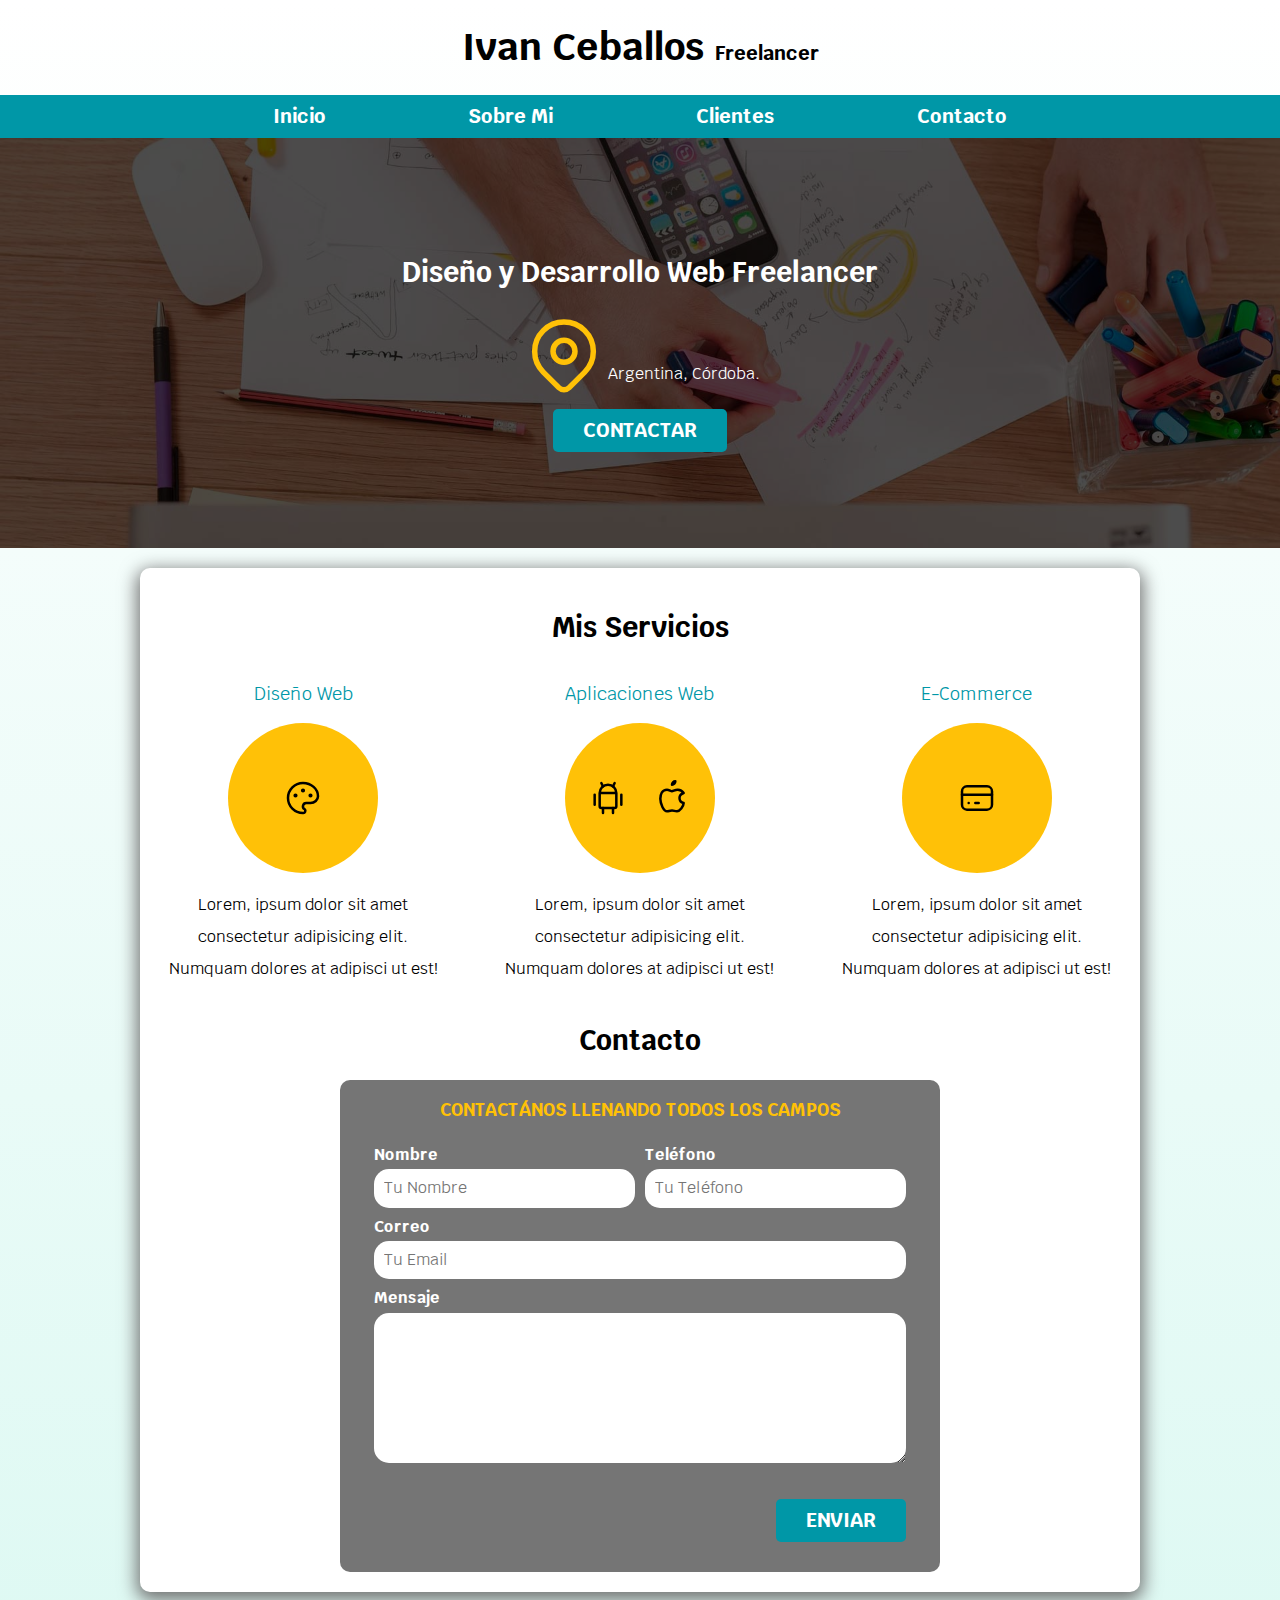
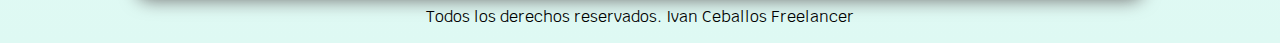
<file: index.html>
<!DOCTYPE html>
<html lang="en">

<head>
    <meta charset="UTF-8">
    <meta http-equiv="X-UA-Compatible" content="IE=edge">
    <meta name="viewport" content="width=device-width, initial-scale=1.0">
    <!-- normalize -->
    <link rel="preload" href="css/normalize.css" as="style">
    <link rel="stylesheet" href="css/normalize.css">
    <!-- fuente google -->
    <link rel="preconnect" href="https://fonts.googleapis.com">
    <link rel="preconnect" href="https://fonts.gstatic.com" crossorigin>
    <link href="https://fonts.googleapis.com/css2?family=Krub:wght@400;700&display=swap" rel="stylesheet">
    <!-- css -->
    <link rel="preload" href="css/style.css" as="style">
    <link rel="stylesheet" href="css/style.css">

    <title>Diseñador Freelancer</title>
</head>

<body>
    <header>
        <h1 class="titulo">Ivan Ceballos <span>Freelancer</span></h1>
    </header>

    <div class="nav-bg">
        <nav class="navegacion-principal contenedor">
            <a href="index.html">Inicio</a>
            <a href="nosotros.html">Sobre Mi</a>
            <a href="#">Clientes</a>
            <a href="#">Contacto</a>
        </nav>
    </div>

    <section class="hero">
        <div class="contenido-hero">

            <h2>Diseño y Desarrollo Web Freelancer</h2>

            <div class="ubicacion">

                <svg xmlns="http://www.w3.org/2000/svg" class="icon icon-tabler icon-tabler-map-pin" width="88"
                    height="88" viewBox="0 0 24 24" stroke-width="1.5" stroke="#FFC107" fill="none"
                    stroke-linecap="round" stroke-linejoin="round">
                    <path stroke="none" d="M0 0h24v24H0z" fill="none" />
                    <circle cx="12" cy="11" r="3" />
                    <path d="M17.657 16.657l-4.243 4.243a2 2 0 0 1 -2.827 0l-4.244 -4.243a8 8 0 1 1 11.314 0z" />
                </svg>
                <p>Argentina, Córdoba.</p>

            </div><!-- ubicacion -->


            <a class="boton" href="#">Contactar</a>

        </div> <!-- .contenido-hero -->

    </section>

    <main class="contenedor sombra">

        <h2>Mis Servicios</h2>
        <div class="servicios">

            <section class="servicio">

                <h3>Diseño Web</h3>

                <div class="iconos">

                    <svg xmlns="http://www.w3.org/2000/svg" class="icon icon-tabler icon-tabler-palette" width="40"
                        height="40" viewBox="0 0 24 24" stroke-width="1.5" stroke="#000000" fill="none"
                        stroke-linecap="round" stroke-linejoin="round">
                        <path stroke="none" d="M0 0h24v24H0z" fill="none" />
                        <path
                            d="M12 21a9 9 0 1 1 0 -18a9 8 0 0 1 9 8a4.5 4 0 0 1 -4.5 4h-2.5a2 2 0 0 0 -1 3.75a1.3 1.3 0 0 1 -1 2.25" />
                        <circle cx="7.5" cy="10.5" r=".5" fill="currentColor" />
                        <circle cx="12" cy="7.5" r=".5" fill="currentColor" />
                        <circle cx="16.5" cy="10.5" r=".5" fill="currentColor" />
                    </svg>

                </div>

                <p>Lorem, ipsum dolor sit amet consectetur adipisicing elit.
                    Numquam dolores at adipisci ut est!</p>

            </section>

            <section class="servicio">

                <h3>Aplicaciones Web</h3>
                <div class="iconos">

                    <svg xmlns="http://www.w3.org/2000/svg" class="icon icon-tabler icon-tabler-brand-android"
                        width="40" height="40" viewBox="0 0 24 24" stroke-width="1.5" stroke="#000000" fill="none"
                        stroke-linecap="round" stroke-linejoin="round">
                        <path stroke="none" d="M0 0h24v24H0z" fill="none" />
                        <line x1="4" y1="10" x2="4" y2="16" />
                        <line x1="20" y1="10" x2="20" y2="16" />
                        <path d="M7 9h10v8a1 1 0 0 1 -1 1h-8a1 1 0 0 1 -1 -1v-8a5 5 0 0 1 10 0" />
                        <line x1="8" y1="3" x2="9" y2="5" />
                        <line x1="16" y1="3" x2="15" y2="5" />
                        <line x1="9" y1="18" x2="9" y2="21" />
                        <line x1="15" y1="18" x2="15" y2="21" />
                    </svg>

                    <svg xmlns="http://www.w3.org/2000/svg" class="icon icon-tabler icon-tabler-brand-apple" width="40"
                        height="40" viewBox="0 0 24 24" stroke-width="1.5" stroke="#000000" fill="none"
                        stroke-linecap="round" stroke-linejoin="round">
                        <path stroke="none" d="M0 0h24v24H0z" fill="none" />
                        <path
                            d="M9 7c-3 0 -4 3 -4 5.5c0 3 2 7.5 4 7.5c1.088 -.046 1.679 -.5 3 -.5c1.312 0 1.5 .5 3 .5s4 -3 4 -5c-.028 -.01 -2.472 -.403 -2.5 -3c-.019 -2.17 2.416 -2.954 2.5 -3c-1.023 -1.492 -2.951 -1.963 -3.5 -2c-1.433 -.111 -2.83 1 -3.5 1c-.68 0 -1.9 -1 -3 -1z" />
                        <path d="M12 4a2 2 0 0 0 2 -2a2 2 0 0 0 -2 2" />
                    </svg>

                </div>

                <p>Lorem, ipsum dolor sit amet consectetur adipisicing elit.
                    Numquam dolores at adipisci ut est!</p>

            </section>

            <section class="servicio">

                <h3>E-Commerce</h3>
                <div class="iconos">
                    <svg xmlns="http://www.w3.org/2000/svg" class="icon icon-tabler icon-tabler-credit-card" width="40"
                        height="40" viewBox="0 0 24 24" stroke-width="1.5" stroke="#000000" fill="none"
                        stroke-linecap="round" stroke-linejoin="round">
                        <path stroke="none" d="M0 0h24v24H0z" fill="none" />
                        <rect x="3" y="5" width="18" height="14" rx="3" />
                        <line x1="3" y1="10" x2="21" y2="10" />
                        <line x1="7" y1="15" x2="7.01" y2="15" />
                        <line x1="11" y1="15" x2="13" y2="15" />
                    </svg>

                </div>

                <p>Lorem, ipsum dolor sit amet consectetur adipisicing elit.
                    Numquam dolores at adipisci ut est!</p>

            </section>
        </div><!--. servicios -->


        <section>

            <h2>Contacto</h2>
            <!-- formulario -->
            <form class="formulario">
                <!-- Fieldset: al rededor de form -->
                <fieldset>
                    <!-- Legend: titulo de form -->
                    <legend>Contactános llenando todos los campos</legend>
                    <div class="contenedor_campos--form">
                        <div class="campo">
                            <!-- Nombre -->
                            <label for="">Nombre</label>
                            <input class="input-text" type="text" placeholder="Tu Nombre">
                        </div>

                        <div class="campo">
                            <!-- Telefono -->
                            <label for="">Teléfono</label>
                            <input class="input-text" type="tel" placeholder="Tu Teléfono">
                        </div>

                        <div class="campo">
                            <!-- Correo -->
                            <label for="">Correo</label>
                            <input class="input-text" type="email" placeholder="Tu Email">
                        </div>

                        <div class="campo">
                            <!-- texarea -->
                            <label for="">Mensaje</label>
                            <textarea class="input-text"></textarea>
                        </div>
                    </div><!--fin contenedor_campos--form -->

                    <div class="alinear-derecha flex">
                        <!-- boton enviar -->
                        <input class="boton w-sm-100" type="submit" value="Enviar">
                    </div>

                </fieldset>
            </form>
            <!-- fin de formulario -->

        </section>
    </main>
    <footer class="footer">
        <p>Todos los derechos reservados. Ivan Ceballos Freelancer</p>
    </footer>


</body>

</html>
</file>
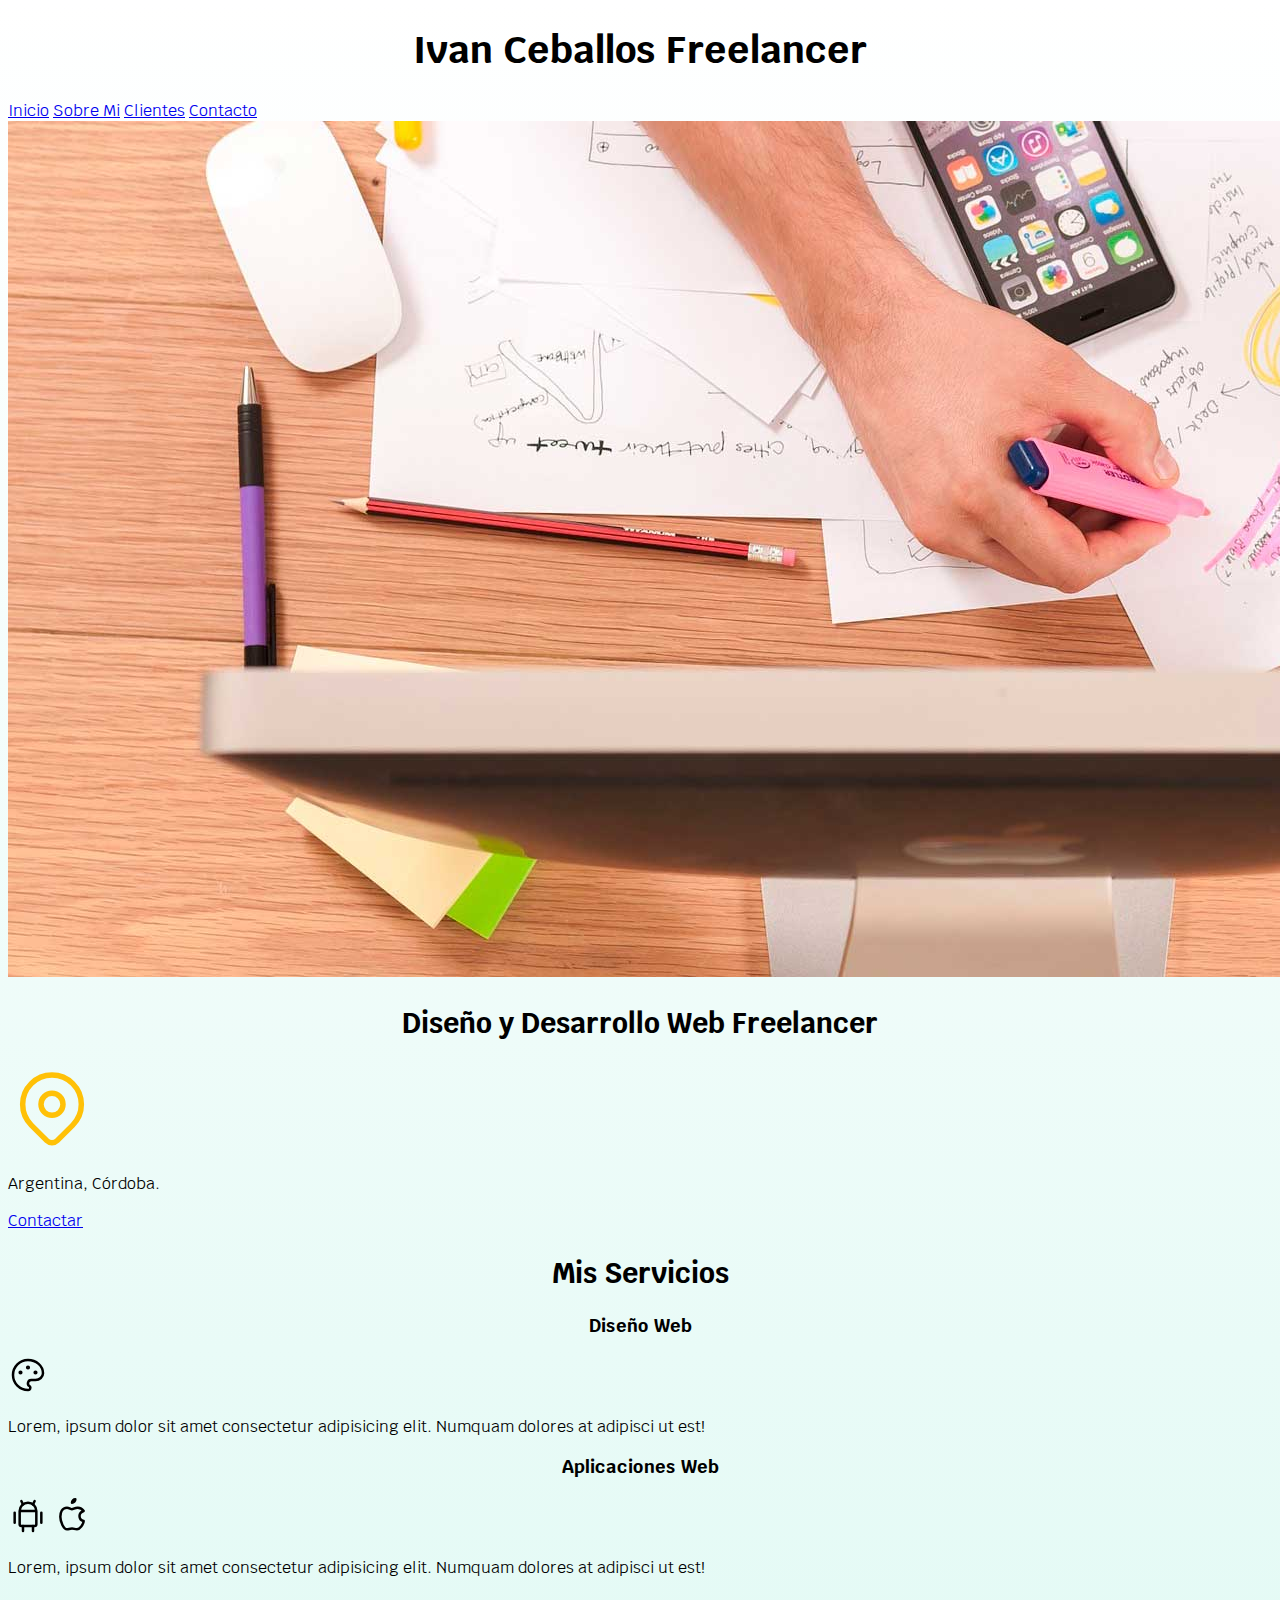
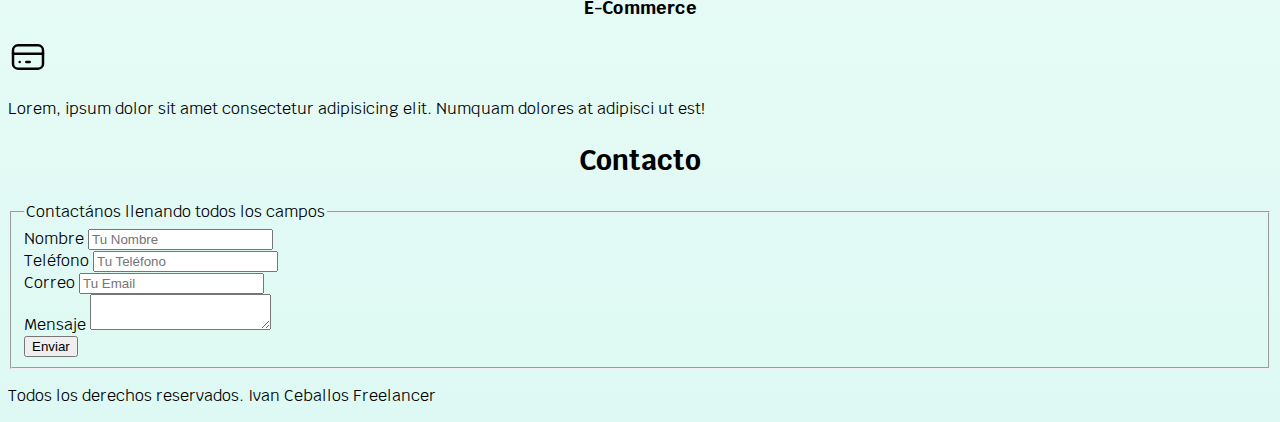
<file: nosotros.html>
<!DOCTYPE html>
<html lang="en">

<head>
    <meta charset="UTF-8">
    <meta http-equiv="X-UA-Compatible" content="IE=edge">
    <meta name="viewport" content="width=device-width, initial-scale=1.0">
    <!-- css -->
    <link rel="preload" href="css/style.css" as="style">
    <link rel="stylesheet" href="css/style.css">
    
    <title>Diseñador Freelancer</title>
</head>

<body>
    <header>
        <h1>Ivan Ceballos Freelancer</h1>
    </header>

    <nav>
        <a href="index.html">Inicio</a>
        <a href="nosotros.html">Sobre Mi</a>
        <a href="#">Clientes</a>
        <a href="#">Contacto</a>
    </nav>

    <img src="img/hero.jpg" alt="">

    <section>
        <h2>Diseño y Desarrollo Web Freelancer</h2>

        <p>
            <svg xmlns="http://www.w3.org/2000/svg" class="icon icon-tabler icon-tabler-map-pin" width="88" height="88"
                viewBox="0 0 24 24" stroke-width="1.5" stroke="#FFC107" fill="none" stroke-linecap="round"
                stroke-linejoin="round">
                <path stroke="none" d="M0 0h24v24H0z" fill="none" />
                <circle cx="12" cy="11" r="3" />
                <path d="M17.657 16.657l-4.243 4.243a2 2 0 0 1 -2.827 0l-4.244 -4.243a8 8 0 1 1 11.314 0z" />
            </svg>
        </p>

        <p>Argentina, Córdoba.</p>

        <a href="#">Contactar</a>
    </section>

    <main>

        <h2>Mis Servicios</h2>
        <section>
            <h3>Diseño Web</h3>
            <svg xmlns="http://www.w3.org/2000/svg" class="icon icon-tabler icon-tabler-palette" width="40" height="40"
                viewBox="0 0 24 24" stroke-width="1.5" stroke="#000000" fill="none" stroke-linecap="round"
                stroke-linejoin="round">
                <path stroke="none" d="M0 0h24v24H0z" fill="none" />
                <path
                    d="M12 21a9 9 0 1 1 0 -18a9 8 0 0 1 9 8a4.5 4 0 0 1 -4.5 4h-2.5a2 2 0 0 0 -1 3.75a1.3 1.3 0 0 1 -1 2.25" />
                <circle cx="7.5" cy="10.5" r=".5" fill="currentColor" />
                <circle cx="12" cy="7.5" r=".5" fill="currentColor" />
                <circle cx="16.5" cy="10.5" r=".5" fill="currentColor" />
            </svg>
            <p>Lorem, ipsum dolor sit amet consectetur adipisicing elit.
                Numquam dolores at adipisci ut est!</p>
        </section>

        <section>

            <h3>Aplicaciones Web</h3>

            <svg xmlns="http://www.w3.org/2000/svg" class="icon icon-tabler icon-tabler-brand-android" width="40"
                height="40" viewBox="0 0 24 24" stroke-width="1.5" stroke="#000000" fill="none" stroke-linecap="round"
                stroke-linejoin="round">
                <path stroke="none" d="M0 0h24v24H0z" fill="none" />
                <line x1="4" y1="10" x2="4" y2="16" />
                <line x1="20" y1="10" x2="20" y2="16" />
                <path d="M7 9h10v8a1 1 0 0 1 -1 1h-8a1 1 0 0 1 -1 -1v-8a5 5 0 0 1 10 0" />
                <line x1="8" y1="3" x2="9" y2="5" />
                <line x1="16" y1="3" x2="15" y2="5" />
                <line x1="9" y1="18" x2="9" y2="21" />
                <line x1="15" y1="18" x2="15" y2="21" />
            </svg>

            <svg xmlns="http://www.w3.org/2000/svg" class="icon icon-tabler icon-tabler-brand-apple" width="40"
                height="40" viewBox="0 0 24 24" stroke-width="1.5" stroke="#000000" fill="none" stroke-linecap="round"
                stroke-linejoin="round">
                <path stroke="none" d="M0 0h24v24H0z" fill="none" />
                <path
                    d="M9 7c-3 0 -4 3 -4 5.5c0 3 2 7.5 4 7.5c1.088 -.046 1.679 -.5 3 -.5c1.312 0 1.5 .5 3 .5s4 -3 4 -5c-.028 -.01 -2.472 -.403 -2.5 -3c-.019 -2.17 2.416 -2.954 2.5 -3c-1.023 -1.492 -2.951 -1.963 -3.5 -2c-1.433 -.111 -2.83 1 -3.5 1c-.68 0 -1.9 -1 -3 -1z" />
                <path d="M12 4a2 2 0 0 0 2 -2a2 2 0 0 0 -2 2" />
            </svg>

            <p>Lorem, ipsum dolor sit amet consectetur adipisicing elit.
                Numquam dolores at adipisci ut est!</p>

        </section>

        <section>

            <h3>E-Commerce</h3>

            <svg xmlns="http://www.w3.org/2000/svg" class="icon icon-tabler icon-tabler-credit-card" width="40"
                height="40" viewBox="0 0 24 24" stroke-width="1.5" stroke="#000000" fill="none" stroke-linecap="round"
                stroke-linejoin="round">
                <path stroke="none" d="M0 0h24v24H0z" fill="none" />
                <rect x="3" y="5" width="18" height="14" rx="3" />
                <line x1="3" y1="10" x2="21" y2="10" />
                <line x1="7" y1="15" x2="7.01" y2="15" />
                <line x1="11" y1="15" x2="13" y2="15" />
            </svg>

            <p>Lorem, ipsum dolor sit amet consectetur adipisicing elit.
                Numquam dolores at adipisci ut est!</p>
        </section>

    </main>

    <section>

        <h2>Contacto</h2>
        <!-- formulario -->
        <form action="">
            <!-- Fieldset: al rededor de form -->
            <fieldset>
                <!-- Legend: titulo de form -->
                <legend>Contactános llenando todos los campos</legend>

                <div>
                    <!-- Nombre -->
                    <label for="">Nombre</label>
                    <input type="text" placeholder="Tu Nombre">
                </div>

                <div>
                    <!-- Telefono -->
                    <label for="">Teléfono</label>
                    <input type="tel" placeholder="Tu Teléfono">
                </div>

                <div>
                    <!-- Correo -->
                    <label for="">Correo</label>
                    <input type="email" placeholder="Tu Email">
                </div>

                <div>
                    <!-- texarea -->
                    <label for="">Mensaje</label>
                    <textarea></textarea>
                </div>

                <div>
                    <!-- boton enviar -->
                    <input type="submit" value="Enviar">
                </div>

            </fieldset>
        </form>
        <!-- fin de formulario -->
    </section>

    <footer>
        <p>Todos los derechos reservados. Ivan Ceballos Freelancer</p>
    </footer>


</body>

</html>
</file>
<file: css/style.css>
@import url('https://fonts.googleapis.com/css2?family=Krub:wght@400;700&display=swap');

:root {
    --blanco: #ffffff;
    --oscuro: #212121;
    --primario: #FFC107;
    --secundario: #0097A7;
    --gris: #757575;
    --grisClaro: #DEF9F3;
}

/* globales */
html {
    font-size: 62.5%;
    box-sizing: border-box;
    /*hack para box model */
    scroll-snap-type: y mandatory;
}

/** scroll-snap-type: y mandatory; **/
.servicio, 
.navegacion-principal,
.formulario {
    scroll-snap-align: center;
    scroll-snap-stop: always;
    /** frena scroll a donde defina **/
}
/** scroll-snap-type: y mandatory; **/

*,
/*hack para box model */
*:before,
/*hack para box model */
*:after {
    /*hack para box model */
    box-sizing: inherit;
    /*hack para box model */
}

body {
    font-size: 16px;
    /* 1rem = 10px */
    font-family: 'Krub', sans-serif;
    background-image: linear-gradient(to top, var(--grisClaro) 0%, var(--blanco) 100%);
}

/* nav */
.contenedor {
    max-width: 100rem;
    margin: auto;
}

.sombra {
    -webkit-box-shadow: 0px 5px 18px 3px rgba(112, 112, 112, 1);
    -moz-box-shadow: 0px 5px 18px 3px rgba(112, 112, 112, 1);
    box-shadow: 0px 5px 18px 3px rgba(112, 112, 112, 1);
    background-color: var(--blanco);
    padding: 2rem;
    border-radius: 1rem;
}

.boton {
    background-color: var(--secundario);
    color: var(--blanco);
    padding: 1rem 3rem;
    margin-top: 1rem;
    font-size: 2rem;
    text-decoration: none;
    text-transform: uppercase;
    font-weight: bold;
    border-radius: .5rem;
    width: 90%;
    text-align: center;
    border: none;
}

.boton:hover {
    cursor: pointer;
}
/* utilidades */
.w-sm-100 {
    width: 100%;
}

@media (min-width: 768px) {
    .w-sm-100 {
        width: auto;
    }
}

.flex {
    display: flex;
}

.alinear-derecha {
    justify-content: flex-end;
}

/* fin utilidades */

@media (min-width: 768px) {
    .boton {
        width: auto;
    }
}

/* fuentes */
h1 {
    font-size: 3.8rem;
}

h2 {
    font-size: 2.8rem;
}

h3 {
    font-size: 1.8rem;
}

h1,
h2,
h3 {
    text-align: center;
    /* text-transform: uppercase; */
}

/* titulo y span */
.titulo span {
    font-size: 2rem;
}

/* navegacion principal */
.nav-bg {
    background-color: var(--secundario);
}

.navegacion-principal {
    display: flex;
    flex-direction: column;
    align-items: center;
    flex-wrap: wrap;

}

.navegacion-principal a {
    color: var(--blanco);
    text-decoration: none;
    font-size: 2rem;
    font-weight: bold;
    padding: 1rem;
}

.navegacion-principal a:hover {
    background-color: var(--primario);
    color: var(--oscuro);
}

/* hero */
.hero {
    background-image: url(../img/hero.jpg);
    background-repeat: no-repeat;
    background-size: cover;
    height: 410px;
    position: relative;
    margin-bottom: 2rem;
}

.contenido-hero {
    position: absolute;
    background-color: rgba(0, 0, 0, .7);
    width: 100%;
    height: 100%;
    display: flex;
    flex-direction: column;
    justify-content: center;
    align-items: center;
}

.contenido-hero h2,
.contenido-hero p {
    color: var(--blanco);
}

.ubicacion {
    display: flex;
    align-items: flex-end;
}

/*  servicios display grid */
.servicio {
    display: flex;
    flex-direction: column;
    align-items: center;
}

.servicios h3 {
    color: var(--secundario);
    font-weight: normal;
}

.servicios p {
    line-height: 2;
    text-align: center;
}

.servicio .iconos {
    height: 15rem;
    width: 15rem;
    background-color: var(--primario);
    border-radius: 50%;
    display: flex;
    justify-content: space-evenly;
    align-items: center;
}

@media (min-width: 768px) {
    .servicios {
        display: grid;
        grid-template-columns: repeat(3, 1fr);
        column-gap: 5rem;
    }
}

/* fin servicios display grid */

/*formulario contactos */
.formulario {
    background-color: var(--gris);
    width: min(60rem, 100%);
    /* utiliza el valor mas pequeño */
    margin: 0 auto;
    padding: 2rem;
    border-radius: 1rem;
}

.formulario fieldset {
    border: none;

}

.formulario legend {
    text-align: center;
    font-size: 1.8rem;
    text-transform: uppercase;
    font-weight: 700;
    margin-bottom: 2rem;
    color: var(--primario);
}

@media (min-width: 768px) {
    .contenedor_campos--form {
        display: grid;
        grid-template-columns: repeat(2, 1fr);
        grid-template-rows: auto auto 20rem;
        column-gap: 1rem;
    }
}

.campo:nth-child(3),
.campo:nth-child(4) {
    grid-column: 1/3;
}

.campo {
    margin-bottom: 1rem;
}

.campo label {
    color: var(--blanco);
    font-weight: bold;
    margin-bottom: .5rem;
    display: block;
}

.campo textarea {
    height: 15rem;
}

.input-text {
    width: 100%;
    border: none;
    padding: 1rem;
    border-radius: 1.5rem;
}

/* fin formulario contactos */

/* fin main */

/* media desde 768px para arriba*/
@media (min-width: 768px) {

    .navegacion-principal {
        display: flex;
        flex-direction: row;
        justify-content: space-evenly;
    }
}

.footer {
    text-align: center;
}
</file>
